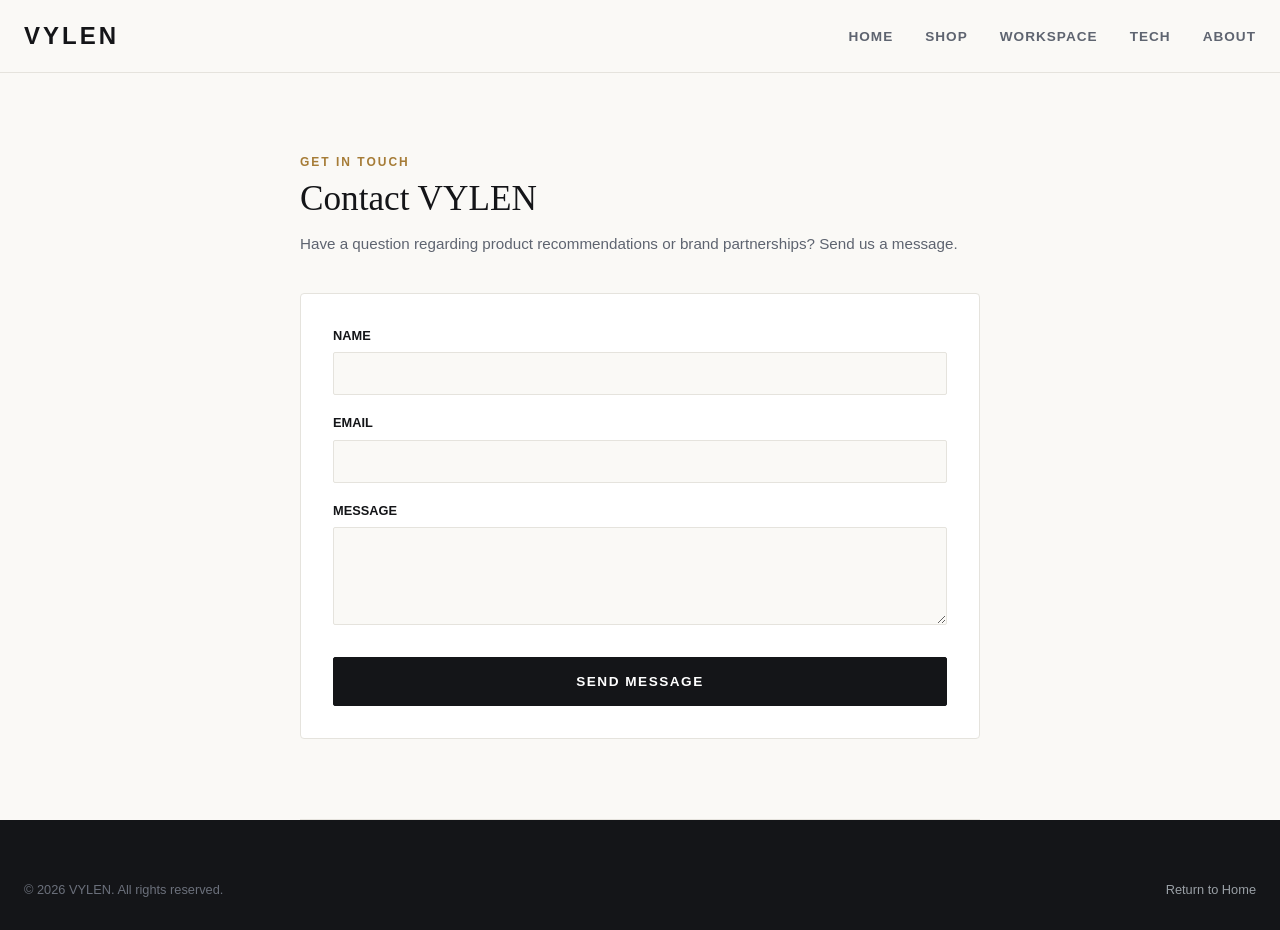
<file: contact.html>
<!DOCTYPE html>
<html lang="en">
<head>
  <meta charset="UTF-8">
  <meta name="viewport" content="width=device-width, initial-scale=1.0">
  <title>Contact Us | VYLEN</title>
  <meta name="description" content="Get in touch with the VYLEN team for product inquiries and partnerships.">
  <link rel="stylesheet" href="./styles.css">
</head>
<body>

  <!-- Site Header -->
  <header class="site-header">
    <div class="container header-inner">
      <a href="./index.html" class="brand-title">VYLEN</a>

      <nav>
        <ul class="nav-links" id="nav-links">
          <li><a href="./index.html" class="nav-link">Home</a></li>
          <li><a href="./products.html" class="nav-link">Shop</a></li>
          <li><a href="./products.html?category=Workspace" class="nav-link">Workspace</a></li>
          <li><a href="./products.html?category=Tech" class="nav-link">Tech</a></li>
          <li><a href="./about.html" class="nav-link">About</a></li>
        </ul>
      </nav>

      <button class="mobile-nav-toggle" id="mobile-nav-toggle" aria-label="Toggle Menu">☰</button>
    </div>
  </header>

  <!-- Contact Content -->
  <main class="container section" style="max-width: 680px;">
    <span class="section-eyebrow">Get in Touch</span>
    <h1 class="section-title" style="margin-bottom: 12px;">Contact VYLEN</h1>
    <p class="section-desc" style="margin-bottom: 36px;">
      Have a question regarding product recommendations or brand partnerships? Send us a message.
    </p>

    <div style="background: var(--bg-surface); border: 1px solid var(--border-light); border-radius: var(--radius-md); padding: 32px;">
      <form onsubmit="event.preventDefault(); document.getElementById('contact-alert').style.display='block'; this.reset();">
        <div style="margin-bottom: 18px;">
          <label style="display: block; font-size: 0.8rem; font-weight: 700; text-transform: uppercase; margin-bottom: 6px;">Name</label>
          <input type="text" required style="width: 100%; padding: 12px 14px; border: 1px solid var(--border-light); border-radius: var(--radius-sm); background: var(--bg-page); font-size: 0.95rem; outline: none;" />
        </div>
        <div style="margin-bottom: 18px;">
          <label style="display: block; font-size: 0.8rem; font-weight: 700; text-transform: uppercase; margin-bottom: 6px;">Email</label>
          <input type="email" required style="width: 100%; padding: 12px 14px; border: 1px solid var(--border-light); border-radius: var(--radius-sm); background: var(--bg-page); font-size: 0.95rem; outline: none;" />
        </div>
        <div style="margin-bottom: 24px;">
          <label style="display: block; font-size: 0.8rem; font-weight: 700; text-transform: uppercase; margin-bottom: 6px;">Message</label>
          <textarea rows="4" required style="width: 100%; padding: 12px 14px; border: 1px solid var(--border-light); border-radius: var(--radius-sm); background: var(--bg-page); font-size: 0.95rem; outline: none; resize: vertical;"></textarea>
        </div>
        <button type="submit" class="btn-solid" style="width: 100%;">SEND MESSAGE</button>
      </form>
      <div id="contact-alert" style="display: none; margin-top: 18px; padding: 14px; background: #edf7ed; color: var(--accent-green); border-radius: var(--radius-sm); text-align: center; font-size: 0.9rem; font-weight: 600;">
        Thank you! Your message has been received.
      </div>
    </div>
  </main>

  <!-- Site Footer -->
  <footer class="site-footer">
    <div class="container">
      <div class="footer-bottom" style="border-top: none; padding-top: 0;">
        <p>© 2026 VYLEN. All rights reserved.</p>
        <p><a href="./index.html" style="color: #9aa0a6;">Return to Home</a></p>
      </div>
    </div>
  </footer>

  <script src="./app.js"></script>
</body>
</html>
</file>
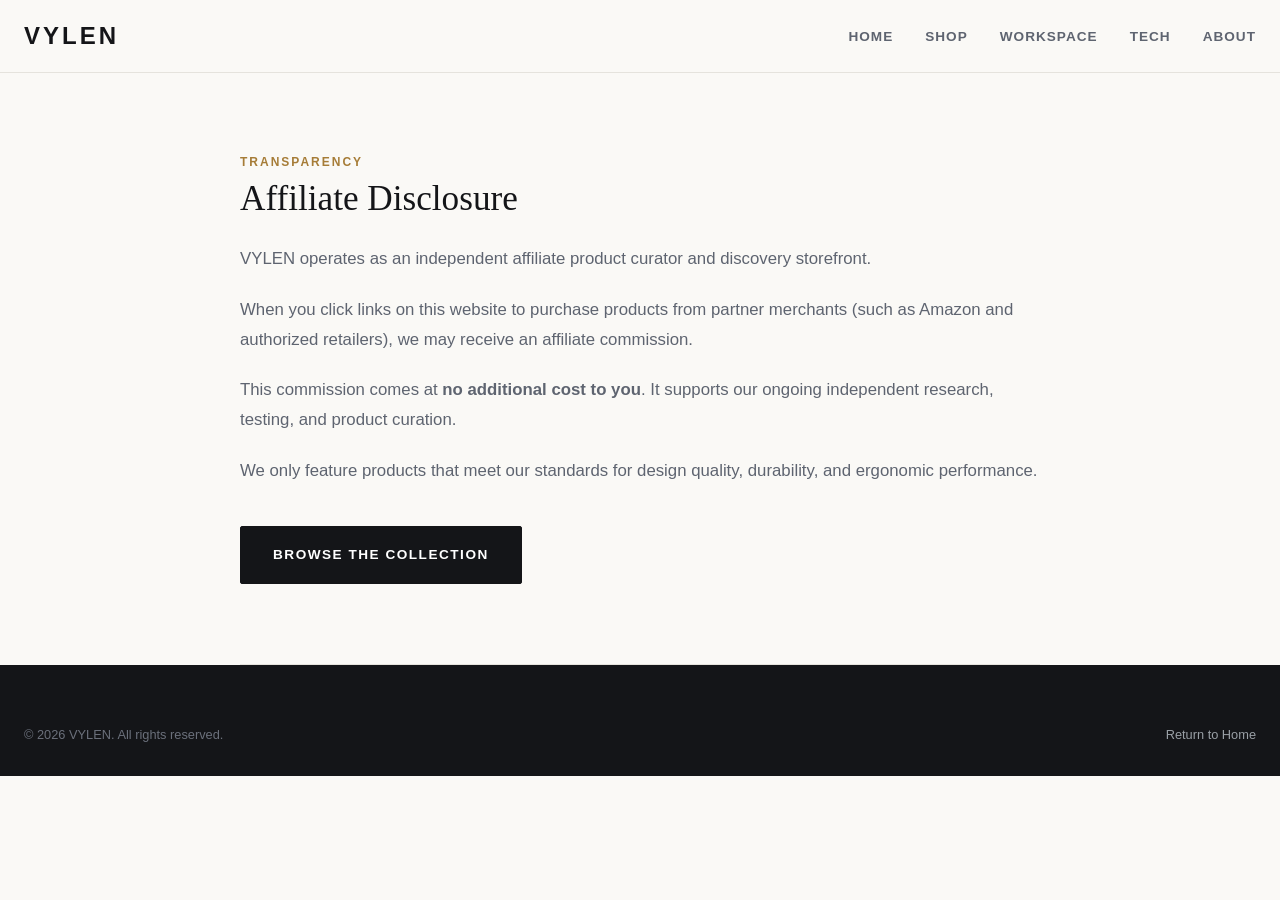
<file: disclosure.html>
<!DOCTYPE html>
<html lang="en">
<head>
  <meta charset="UTF-8">
  <meta name="viewport" content="width=device-width, initial-scale=1.0">
  <title>Affiliate Disclosure | VYLEN</title>
  <meta name="description" content="Affiliate disclosure and transparency commitment for VYLEN.">
  <link rel="stylesheet" href="./styles.css">
</head>
<body>

  <!-- Site Header -->
  <header class="site-header">
    <div class="container header-inner">
      <a href="./index.html" class="brand-title">VYLEN</a>

      <nav>
        <ul class="nav-links" id="nav-links">
          <li><a href="./index.html" class="nav-link">Home</a></li>
          <li><a href="./products.html" class="nav-link">Shop</a></li>
          <li><a href="./products.html?category=Workspace" class="nav-link">Workspace</a></li>
          <li><a href="./products.html?category=Tech" class="nav-link">Tech</a></li>
          <li><a href="./about.html" class="nav-link">About</a></li>
        </ul>
      </nav>

      <button class="mobile-nav-toggle" id="mobile-nav-toggle" aria-label="Toggle Menu">☰</button>
    </div>
  </header>

  <!-- Disclosure Content -->
  <main class="container section" style="max-width: 800px;">
    <span class="section-eyebrow">Transparency</span>
    <h1 class="section-title" style="margin-bottom: 24px;">Affiliate Disclosure</h1>

    <div style="font-size: 1.05rem; color: var(--text-muted); line-height: 1.8; display: flex; flex-direction: column; gap: 20px;">
      <p>
        VYLEN operates as an independent affiliate product curator and discovery storefront.
      </p>
      <p>
        When you click links on this website to purchase products from partner merchants (such as Amazon and authorized retailers), we may receive an affiliate commission.
      </p>
      <p>
        This commission comes at <strong>no additional cost to you</strong>. It supports our ongoing independent research, testing, and product curation.
      </p>
      <p>
        We only feature products that meet our standards for design quality, durability, and ergonomic performance.
      </p>
      <div style="margin-top: 20px;">
        <a href="./products.html" class="btn-solid">BROWSE THE COLLECTION</a>
      </div>
    </div>
  </main>

  <!-- Site Footer -->
  <footer class="site-footer">
    <div class="container">
      <div class="footer-bottom" style="border-top: none; padding-top: 0;">
        <p>© 2026 VYLEN. All rights reserved.</p>
        <p><a href="./index.html" style="color: #9aa0a6;">Return to Home</a></p>
      </div>
    </div>
  </footer>

  <script src="./app.js"></script>
</body>
</html>
</file>
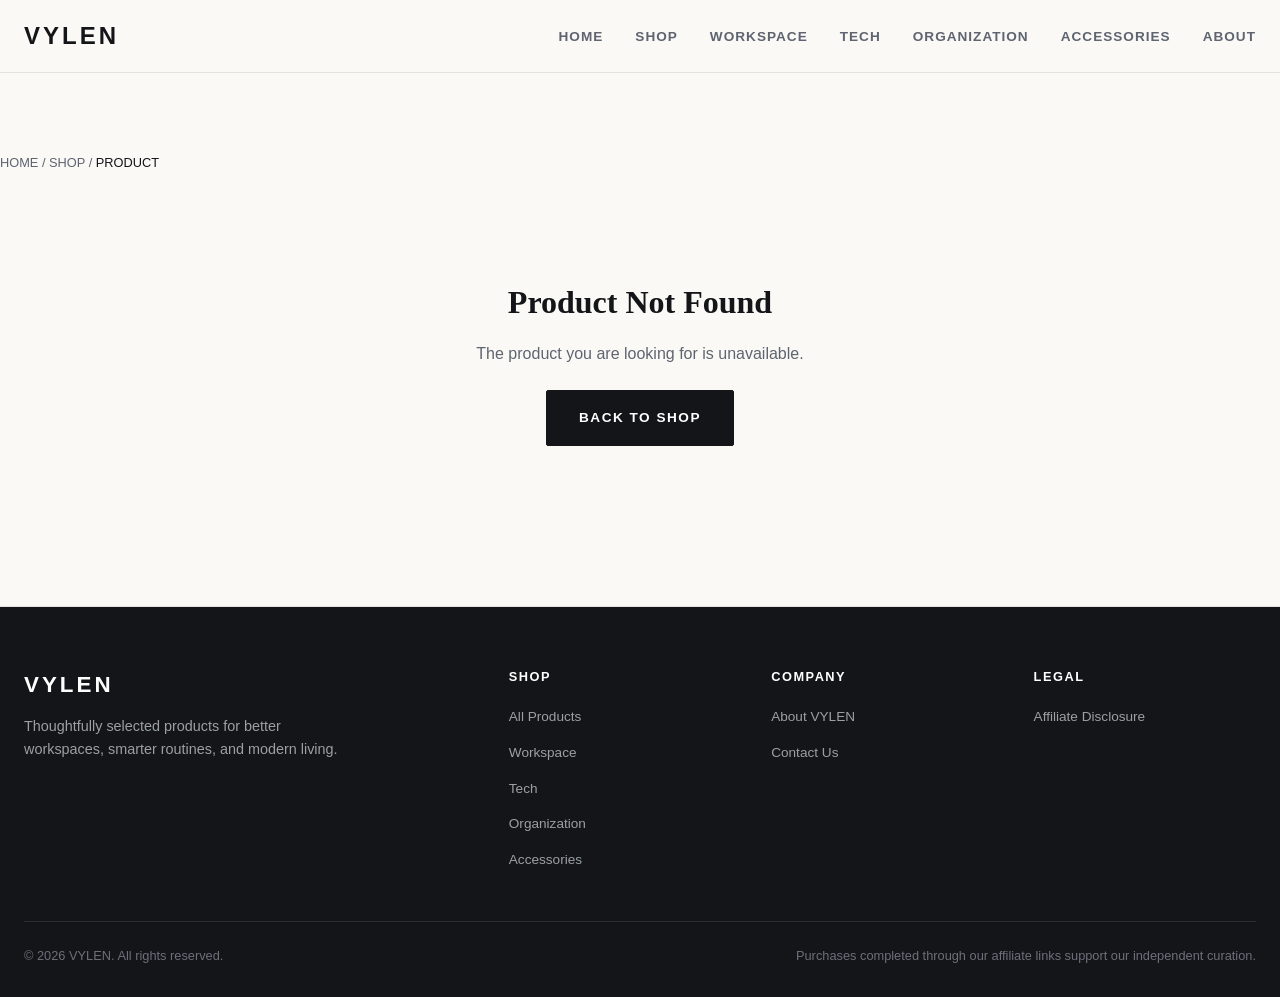
<file: product.html>
<!DOCTYPE html>
<html lang="en">
<head>
  <meta charset="UTF-8">
  <meta name="viewport" content="width=device-width, initial-scale=1.0">
  <title>Product Details | VYLEN</title>
  <meta name="description" content="View verified product specifications and direct merchant pricing on VYLEN.">
  <link rel="stylesheet" href="./styles.css">
</head>
<body>

  <!-- Site Header -->
  <header class="site-header">
    <div class="container header-inner">
      <a href="./index.html" class="brand-title">VYLEN</a>

      <nav>
        <ul class="nav-links" id="nav-links">
          <li><a href="./index.html" class="nav-link">Home</a></li>
          <li><a href="./products.html" class="nav-link">Shop</a></li>
          <li><a href="./products.html?category=Workspace" class="nav-link">Workspace</a></li>
          <li><a href="./products.html?category=Tech" class="nav-link">Tech</a></li>
          <li><a href="./products.html?category=Organization" class="nav-link">Organization</a></li>
          <li><a href="./products.html?category=Accessories" class="nav-link">Accessories</a></li>
          <li><a href="./about.html" class="nav-link">About</a></li>
        </ul>
      </nav>

      <button class="mobile-nav-toggle" id="mobile-nav-toggle" aria-label="Toggle Menu">☰</button>
    </div>
  </header>

  <!-- Product Detail Section -->
  <main class="container section">
    <div style="font-size: 0.8rem; color: var(--text-muted); margin-bottom: 24px; text-transform: uppercase;">
      <a href="./index.html">Home</a> / <a href="./products.html">Shop</a> / <span id="pdp-crumb-name" style="color: var(--text-main);">Product</span>
    </div>

    <!-- Populated dynamically via app.js -->
    <div id="pdp-wrapper">
      <div class="pdp-grid">
        <!-- Gallery -->
        <div class="pdp-gallery">
          <div class="pdp-gallery-main">
            <img id="pdp-main-image" src="" alt="Product Image" />
          </div>
          <div class="pdp-thumbnails" id="pdp-thumbnails">
            <!-- Thumbnails rendered dynamically -->
          </div>
        </div>

        <!-- Details & CTA -->
        <div class="pdp-info">
          <span class="pdp-brand" id="pdp-brand">Brand</span>
          <h1 class="pdp-title" id="pdp-title">Product Name</h1>
          <div class="pdp-price" id="pdp-price">$0.00</div>
          
          <p class="pdp-desc" id="pdp-desc">
            Product description loading...
          </p>

          <div class="pdp-cta-wrap">
            <a href="#" id="pdp-shop-btn" class="btn-pdp-shop" target="_blank" rel="noopener sponsored">
              <span>SHOP NOW ON MERCHANT STORE</span>
              <svg width="18" height="18" viewBox="0 0 24 24" fill="none" stroke="currentColor" stroke-width="2.5"><path d="M18 13v6a2 2 0 0 1-2 2H5a2 2 0 0 1-2-2V8a2 2 0 0 1 2-2h6"></path><polyline points="15 3 21 3 21 9"></polyline><line x1="10" y1="14" x2="21" y2="3"></line></svg>
            </a>
          </div>

          <p class="pdp-disclaimer">
            Direct Merchant Order: Clicking "Shop Now" directs you to the authorized retailer where you complete your purchase safely. As an independent curator, VYLEN may earn an affiliate commission at zero extra cost to you.
          </p>

          <div>
            <h3 style="font-size: 0.85rem; font-weight: 800; text-transform: uppercase; letter-spacing: 1px; margin-bottom: 12px; color: var(--text-main);">Key Features</h3>
            <ul class="pdp-features-list" id="pdp-features">
              <!-- Rendered dynamically -->
            </ul>
          </div>
        </div>
      </div>
    </div>
  </main>

  <!-- Site Footer -->
  <footer class="site-footer">
    <div class="container">
      <div class="footer-grid">
        <div>
          <div class="footer-brand">VYLEN</div>
          <p class="footer-text">
            Thoughtfully selected products for better workspaces, smarter routines, and modern living.
          </p>
        </div>

        <div>
          <div class="footer-col-title">Shop</div>
          <ul class="footer-nav">
            <li><a href="./products.html">All Products</a></li>
            <li><a href="./products.html?category=Workspace">Workspace</a></li>
            <li><a href="./products.html?category=Tech">Tech</a></li>
            <li><a href="./products.html?category=Organization">Organization</a></li>
            <li><a href="./products.html?category=Accessories">Accessories</a></li>
          </ul>
        </div>

        <div>
          <div class="footer-col-title">Company</div>
          <ul class="footer-nav">
            <li><a href="./about.html">About VYLEN</a></li>
            <li><a href="./contact.html">Contact Us</a></li>
          </ul>
        </div>

        <div>
          <div class="footer-col-title">Legal</div>
          <ul class="footer-nav">
            <li><a href="./disclosure.html">Affiliate Disclosure</a></li>
          </ul>
        </div>
      </div>

      <div class="footer-bottom">
        <p>© 2026 VYLEN. All rights reserved.</p>
        <p>Purchases completed through our affiliate links support our independent curation.</p>
      </div>
    </div>
  </footer>

  <!-- Scripts -->
  <script src="./products.js"></script>
  <script src="./app.js"></script>
</body>
</html>
</file>
<file: styles.css>
/* ==========================================================================
   VYLEN — Clean, Minimalist Luxury Affiliate Storefront
   Warm White / Charcoal Typography / Premium E-Commerce Layout
   ========================================================================== */

:root {
  --bg-page: #faf9f6;
  --bg-surface: #ffffff;
  --bg-subtle: #f2f0eb;
  --text-main: #141518;
  --text-muted: #5e6470;
  --text-light: #8e95a2;
  --border-light: #e5e3dd;
  --border-dark: #141518;
  --accent-gold: #a67c37;
  --accent-green: #2e7d32;

  --font-serif: "Playfair Display", Georgia, "Times New Roman", serif;
  --font-sans: -apple-system, BlinkMacSystemFont, "SF Pro Text", "Segoe UI", Roboto, Helvetica, Arial, sans-serif;

  --radius-sm: 2px;
  --radius-md: 4px;
  --transition: 0.2s ease-in-out;
}

* {
  box-sizing: border-box;
  margin: 0;
  padding: 0;
}

body {
  font-family: var(--font-sans);
  background-color: var(--bg-page);
  color: var(--text-main);
  line-height: 1.6;
  -webkit-font-smoothing: antialiased;
}

a {
  color: inherit;
  text-decoration: none;
}

img {
  max-width: 100%;
  height: auto;
  display: block;
}

.container {
  width: 100%;
  max-width: 1280px;
  margin: 0 auto;
  padding: 0 24px;
}

/* ==========================================================================
   Header & Navigation
   ========================================================================== */
.site-header {
  position: sticky;
  top: 0;
  z-index: 100;
  background: rgba(250, 249, 246, 0.96);
  backdrop-filter: blur(10px);
  border-bottom: 1px solid var(--border-light);
}

.header-inner {
  display: flex;
  align-items: center;
  justify-content: space-between;
  height: 72px;
}

.brand-title {
  font-family: var(--font-sans);
  font-size: 1.5rem;
  font-weight: 900;
  letter-spacing: 3px;
  text-transform: uppercase;
  color: var(--text-main);
}

.nav-links {
  display: flex;
  align-items: center;
  gap: 32px;
  list-style: none;
}

.nav-link {
  font-size: 0.85rem;
  font-weight: 600;
  letter-spacing: 1px;
  text-transform: uppercase;
  color: var(--text-muted);
  transition: color var(--transition);
}

.nav-link:hover,
.nav-link.active {
  color: var(--text-main);
}

.mobile-nav-toggle {
  display: none;
  background: none;
  border: none;
  font-size: 1.4rem;
  cursor: pointer;
  color: var(--text-main);
}

/* ==========================================================================
   Hero Section
   ========================================================================== */
.hero-section {
  position: relative;
  min-height: 70vh;
  display: flex;
  align-items: center;
  background: #edebe4;
  border-bottom: 1px solid var(--border-light);
  overflow: hidden;
}

.hero-bg {
  position: absolute;
  inset: 0;
  z-index: 1;
}

.hero-bg img {
  width: 100%;
  height: 100%;
  object-fit: cover;
  object-position: center;
  filter: brightness(0.92);
}

.hero-overlay {
  position: absolute;
  inset: 0;
  z-index: 2;
  background: linear-gradient(90deg, rgba(250, 249, 246, 0.94) 0%, rgba(250, 249, 246, 0.8) 50%, rgba(250, 249, 246, 0.2) 100%);
}

.hero-content {
  position: relative;
  z-index: 3;
  max-width: 600px;
  padding: 60px 0;
}

.hero-eyebrow {
  font-size: 0.78rem;
  font-weight: 700;
  letter-spacing: 2px;
  text-transform: uppercase;
  color: var(--accent-gold);
  margin-bottom: 14px;
}

.hero-title {
  font-family: var(--font-serif);
  font-size: 3.5rem;
  font-weight: 400;
  line-height: 1.1;
  color: var(--text-main);
  margin-bottom: 18px;
}

.hero-text {
  font-size: 1.15rem;
  color: var(--text-muted);
  line-height: 1.6;
  margin-bottom: 32px;
}

/* Primary Buttons */
.btn-solid {
  display: inline-flex;
  align-items: center;
  justify-content: center;
  gap: 8px;
  background: var(--text-main);
  color: #ffffff;
  font-size: 0.85rem;
  font-weight: 700;
  letter-spacing: 1.5px;
  text-transform: uppercase;
  padding: 16px 32px;
  border-radius: var(--radius-sm);
  border: 1px solid var(--text-main);
  cursor: pointer;
  transition: all var(--transition);
}

.btn-solid:hover {
  background: #000000;
  transform: translateY(-2px);
  box-shadow: 0 4px 12px rgba(0, 0, 0, 0.12);
}

.btn-outline {
  display: inline-flex;
  align-items: center;
  justify-content: center;
  gap: 8px;
  background: transparent;
  color: var(--text-main);
  font-size: 0.85rem;
  font-weight: 700;
  letter-spacing: 1.5px;
  text-transform: uppercase;
  padding: 16px 32px;
  border-radius: var(--radius-sm);
  border: 1px solid var(--border-dark);
  cursor: pointer;
  transition: all var(--transition);
}

.btn-outline:hover {
  background: rgba(0, 0, 0, 0.04);
}

/* ==========================================================================
   Section Headers & Grids
   ========================================================================== */
.section {
  padding: 80px 0;
  border-bottom: 1px solid var(--border-light);
}

.section-head {
  margin-bottom: 40px;
}

.section-eyebrow {
  font-size: 0.75rem;
  font-weight: 800;
  letter-spacing: 2px;
  text-transform: uppercase;
  color: var(--accent-gold);
  margin-bottom: 6px;
  display: block;
}

.section-title {
  font-family: var(--font-serif);
  font-size: 2.2rem;
  font-weight: 400;
  color: var(--text-main);
  line-height: 1.2;
}

.section-desc {
  font-size: 0.95rem;
  color: var(--text-muted);
  margin-top: 6px;
}

/* Category Grid */
.category-grid {
  display: grid;
  grid-template-columns: repeat(4, 1fr);
  gap: 20px;
}

.category-card {
  background: var(--bg-surface);
  border: 1px solid var(--border-light);
  border-radius: var(--radius-md);
  overflow: hidden;
  transition: transform var(--transition), box-shadow var(--transition);
}

.category-card:hover {
  transform: translateY(-4px);
  box-shadow: 0 10px 24px rgba(0, 0, 0, 0.05);
}

.category-img {
  height: 220px;
  overflow: hidden;
  background: #f0eee8;
}

.category-img img {
  width: 100%;
  height: 100%;
  object-fit: cover;
  transition: transform 0.3s ease;
}

.category-card:hover .category-img img {
  transform: scale(1.05);
}

.category-info {
  padding: 18px;
}

.category-name {
  font-size: 1rem;
  font-weight: 800;
  letter-spacing: 1px;
  text-transform: uppercase;
  margin-bottom: 4px;
}

.category-link-text {
  font-size: 0.75rem;
  font-weight: 700;
  letter-spacing: 1px;
  text-transform: uppercase;
  color: var(--accent-gold);
}

/* Product Cards & Grid */
.product-grid {
  display: grid;
  grid-template-columns: repeat(4, 1fr);
  gap: 24px;
}

.product-card {
  background: var(--bg-surface);
  border: 1px solid var(--border-light);
  border-radius: var(--radius-md);
  overflow: hidden;
  display: flex;
  flex-direction: column;
  transition: transform var(--transition), box-shadow var(--transition);
}

.product-card:hover {
  transform: translateY(-4px);
  box-shadow: 0 12px 28px rgba(0, 0, 0, 0.06);
}

.product-card-img {
  height: 260px;
  background: #f7f6f2;
  overflow: hidden;
  position: relative;
}

.product-card-img img {
  width: 100%;
  height: 100%;
  object-fit: cover;
  transition: transform 0.3s ease;
}

.product-card:hover .product-card-img img {
  transform: scale(1.04);
}

.product-card-body {
  padding: 18px;
  display: flex;
  flex-direction: column;
  flex-grow: 1;
}

.product-brand {
  font-size: 0.72rem;
  font-weight: 800;
  letter-spacing: 1.5px;
  text-transform: uppercase;
  color: var(--accent-gold);
  margin-bottom: 4px;
}

.product-title {
  font-size: 0.98rem;
  font-weight: 700;
  color: var(--text-main);
  line-height: 1.35;
  margin-bottom: 8px;
  display: -webkit-box;
  -webkit-line-clamp: 2;
  -webkit-box-orient: vertical;
  overflow: hidden;
}

.product-price {
  font-size: 1.15rem;
  font-weight: 800;
  color: var(--text-main);
  margin-top: auto;
  margin-bottom: 14px;
}

.product-card-actions {
  display: grid;
  grid-template-columns: 1fr 1fr;
  gap: 8px;
}

.btn-card-view {
  background: transparent;
  color: var(--text-main);
  border: 1px solid var(--border-light);
  font-size: 0.75rem;
  font-weight: 700;
  letter-spacing: 0.5px;
  text-transform: uppercase;
  padding: 10px 0;
  text-align: center;
  border-radius: var(--radius-sm);
  transition: all var(--transition);
}

.btn-card-view:hover {
  background: var(--bg-subtle);
  border-color: var(--text-main);
}

.btn-card-buy {
  background: var(--text-main);
  color: #ffffff;
  border: 1px solid var(--text-main);
  font-size: 0.75rem;
  font-weight: 700;
  letter-spacing: 0.5px;
  text-transform: uppercase;
  padding: 10px 0;
  text-align: center;
  border-radius: var(--radius-sm);
  transition: all var(--transition);
}

.btn-card-buy:hover {
  background: #000000;
}

/* ==========================================================================
   Product Detail Page (PDP)
   ========================================================================== */
.pdp-grid {
  display: grid;
  grid-template-columns: 1fr 1fr;
  gap: 48px;
  align-items: flex-start;
  margin: 40px 0 60px;
}

.pdp-gallery-main {
  height: 480px;
  background: #f7f6f2;
  border: 1px solid var(--border-light);
  border-radius: var(--radius-md);
  overflow: hidden;
  margin-bottom: 14px;
}

.pdp-gallery-main img {
  width: 100%;
  height: 100%;
  object-fit: cover;
}

.pdp-thumbnails {
  display: flex;
  gap: 10px;
}

.pdp-thumb {
  width: 80px;
  height: 80px;
  border: 1.5px solid var(--border-light);
  border-radius: var(--radius-sm);
  overflow: hidden;
  cursor: pointer;
  background: #f7f6f2;
  transition: border-color var(--transition);
}

.pdp-thumb.active,
.pdp-thumb:hover {
  border-color: var(--text-main);
}

.pdp-thumb img {
  width: 100%;
  height: 100%;
  object-fit: cover;
}

.pdp-info {
  display: flex;
  flex-direction: column;
}

.pdp-brand {
  font-size: 0.8rem;
  font-weight: 800;
  letter-spacing: 2px;
  text-transform: uppercase;
  color: var(--accent-gold);
  margin-bottom: 8px;
}

.pdp-title {
  font-family: var(--font-serif);
  font-size: 2.3rem;
  font-weight: 400;
  color: var(--text-main);
  line-height: 1.2;
  margin-bottom: 12px;
}

.pdp-price {
  font-size: 2rem;
  font-weight: 900;
  color: var(--text-main);
  margin-bottom: 18px;
}

.pdp-desc {
  font-size: 1rem;
  color: var(--text-muted);
  line-height: 1.7;
  margin-bottom: 24px;
}

.pdp-cta-wrap {
  margin-bottom: 24px;
}

.btn-pdp-shop {
  display: flex;
  align-items: center;
  justify-content: center;
  gap: 10px;
  width: 100%;
  background: var(--text-main);
  color: #ffffff;
  font-size: 0.95rem;
  font-weight: 800;
  letter-spacing: 1.5px;
  text-transform: uppercase;
  padding: 18px 32px;
  border-radius: var(--radius-sm);
  border: none;
  cursor: pointer;
  transition: all var(--transition);
}

.btn-pdp-shop:hover {
  background: #000000;
  transform: translateY(-2px);
  box-shadow: 0 8px 24px rgba(0, 0, 0, 0.15);
}

.pdp-disclaimer {
  font-size: 0.8rem;
  color: var(--text-light);
  line-height: 1.5;
  margin-bottom: 30px;
  padding-bottom: 24px;
  border-bottom: 1px solid var(--border-light);
}

.pdp-features-list {
  list-style: none;
  display: flex;
  flex-direction: column;
  gap: 12px;
}

.pdp-feature-item {
  display: flex;
  gap: 10px;
  font-size: 0.92rem;
  color: var(--text-main);
}

.pdp-feature-item span:first-child {
  color: var(--accent-green);
  font-weight: bold;
}

/* ==========================================================================
   Filter Buttons (Shop Page)
   ========================================================================== */
.filter-bar {
  display: flex;
  gap: 10px;
  flex-wrap: wrap;
  margin-bottom: 36px;
}

.filter-btn {
  background: var(--bg-surface);
  border: 1px solid var(--border-light);
  color: var(--text-muted);
  font-size: 0.8rem;
  font-weight: 700;
  letter-spacing: 0.5px;
  text-transform: uppercase;
  padding: 10px 18px;
  border-radius: var(--radius-sm);
  cursor: pointer;
  transition: all var(--transition);
}

.filter-btn:hover,
.filter-btn.active {
  background: var(--text-main);
  color: #ffffff;
  border-color: var(--text-main);
}

/* ==========================================================================
   Footer
   ========================================================================== */
.site-footer {
  background: #141518;
  color: #ffffff;
  padding: 60px 0 30px;
}

.footer-grid {
  display: grid;
  grid-template-columns: 2fr 1fr 1fr 1fr;
  gap: 40px;
  margin-bottom: 50px;
}

.footer-brand {
  font-size: 1.4rem;
  font-weight: 900;
  letter-spacing: 3px;
  margin-bottom: 12px;
}

.footer-text {
  font-size: 0.9rem;
  color: #9aa0a6;
  max-width: 320px;
  line-height: 1.6;
}

.footer-col-title {
  font-size: 0.8rem;
  font-weight: 800;
  letter-spacing: 1.5px;
  text-transform: uppercase;
  margin-bottom: 16px;
}

.footer-nav {
  list-style: none;
  display: flex;
  flex-direction: column;
  gap: 10px;
}

.footer-nav a {
  color: #9aa0a6;
  font-size: 0.85rem;
  transition: color var(--transition);
}

.footer-nav a:hover {
  color: #ffffff;
}

.footer-bottom {
  border-top: 1px solid rgba(255, 255, 255, 0.1);
  padding-top: 24px;
  display: flex;
  justify-content: space-between;
  align-items: center;
  font-size: 0.8rem;
  color: #6b707b;
}

/* ==========================================================================
   Responsive
   ========================================================================== */
@media (max-width: 1024px) {
  .product-grid {
    grid-template-columns: repeat(3, 1fr);
  }
  .category-grid {
    grid-template-columns: repeat(2, 1fr);
  }
  .footer-grid {
    grid-template-columns: 1fr 1fr;
  }
}

@media (max-width: 768px) {
  .nav-links {
    display: none;
  }
  .mobile-nav-toggle {
    display: block;
  }
  .nav-links.open {
    display: flex;
    flex-direction: column;
    position: absolute;
    top: 72px;
    left: 0;
    right: 0;
    background: var(--bg-surface);
    padding: 24px;
    border-bottom: 1px solid var(--border-light);
    gap: 16px;
  }
  .hero-title {
    font-size: 2.4rem;
  }
  .product-grid {
    grid-template-columns: repeat(2, 1fr);
  }
  .pdp-grid {
    grid-template-columns: 1fr;
    gap: 32px;
  }
  .pdp-gallery-main {
    height: 340px;
  }
  .footer-grid {
    grid-template-columns: 1fr;
    gap: 30px;
  }
}

@media (max-width: 480px) {
  .product-grid {
    grid-template-columns: 1fr;
  }
  .category-grid {
    grid-template-columns: 1fr;
  }
}
</file>
